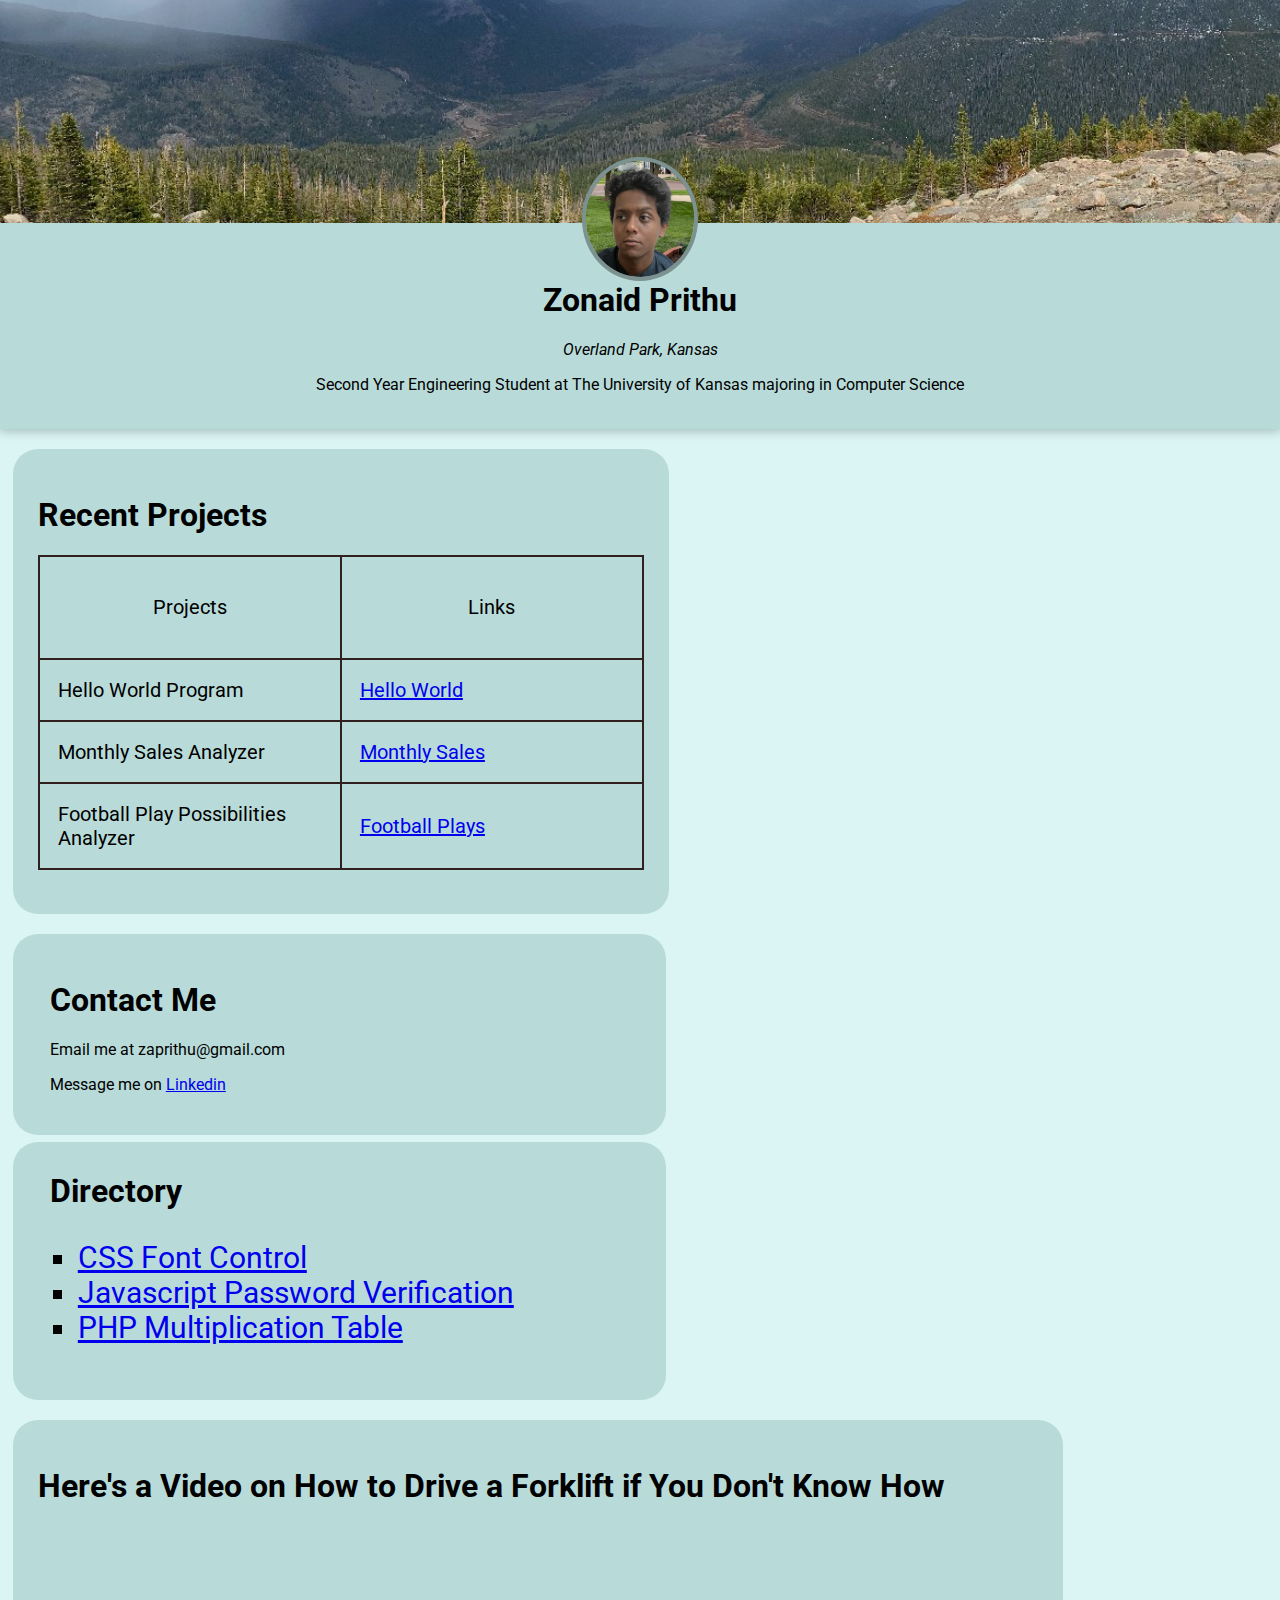
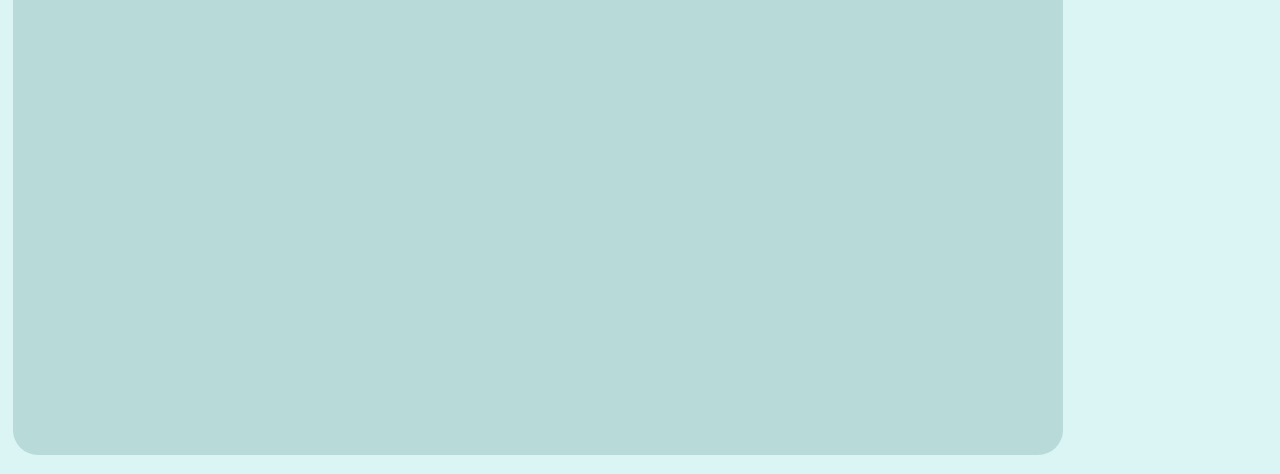
<file: lab6/public_html/index.html>
<!DOCTYPE html>
<html>
  <head>
    <meta charset="utf-8">
    <meta name="viewport" content="width=device-width">
    <title>Homepage</title>
    <link href="style.css" rel="stylesheet" type="text/css" />
    <link rel="preconnect" href="https://fonts.googleapis.com">
    <link rel="preconnect" href="https://fonts.gstatic.com" crossorigin>
    <link href="https://fonts.googleapis.com/css2?family=Roboto:wght@300&display=swap" rel="stylesheet">
  </head>
  <body>
    <div class="aboutme">
        <img src="pictures/header_image.jpeg" class="headim" width="20%">
        <img src="pictures/pfp.jpg" class="dp">
        <div class="info">
            <h1 class="name">Zonaid Prithu</h1>
            <i>Overland Park, Kansas</i>
            <p>Second Year Engineering Student at The University of Kansas majoring in Computer Science</p>
            <br>
        </div>
    </div>
    <div class="projects">
      <h1>Recent Projects</h1>
      <table class="projtbl">
        <tr class="titlerow">
          <td><p style="font-size: 50;">Projects</p></td>
          <td><p style="font-size: 50;">Links</p></td>
        </tr>
        <tr>
          <td>Hello World Program</td>
          <td><a href="https://github.com/zaprithu/EECS-348---Zonaid-Prithu/tree/main/lab2">Hello World</a></td>
        </tr>
        <tr>
          <td>Monthly Sales Analyzer</td>
          <td><a href="https://github.com/zaprithu/EECS-348---Zonaid-Prithu/tree/main/lab5/problem1">Monthly Sales</a></td>
        </tr>
        <tr>
          <td>Football Play Possibilities Analyzer</td>
          <td><a href="https://github.com/zaprithu/EECS-348---Zonaid-Prithu/tree/main/lab5/problem2">Football Plays</a></td>
        </tr>
      </table>
      <br>
    </div>
    <div class="col2">
      <div class="contactinfo">
          <h1 style="margin-left: 2%"> Contact Me</h1>
          <p style="margin-left: 2%">Email me at zaprithu@gmail.com</p>
          <p style="margin-left: 2%">Message me on <a href="https://www.linkedin.com/in/zonaidprithu/">Linkedin</a></p>
      </div>

      <div class="directory" style="margin-bottom: 10px">
        <h1 style="margin-top: 5px; margin-left: 2%"> Directory </h1>
        <ul style="list-style:square;">
          <li><a href="cssfontcontrol/cssfontcontrol.html">CSS Font Control</a></li>
          <li><a href="jspassverification/jspassverification.html">Javascript Password Verification</a></li>
          <li><a href="phpmtable/phpmtable.html">PHP Multiplication Table</a></li>
        </ul>
      </div>
   </div>
   <div class="vid">
    <h1>Here's a Video on How to Drive a Forklift if You Don't Know How</h1>
    <iframe width="1000" height="500" src="https://www.youtube.com/embed/bM7Y2vkD5ow?si=cVfIQ71Lf1SKnU2Z" title="YouTube video player" frameborder="0" allow="accelerometer; autoplay; clipboard-write; encrypted-media; gyroscope; picture-in-picture; web-share" allowfullscreen></iframe>
   </div>
   <br>
   <br>
</body>
</html>
</file>
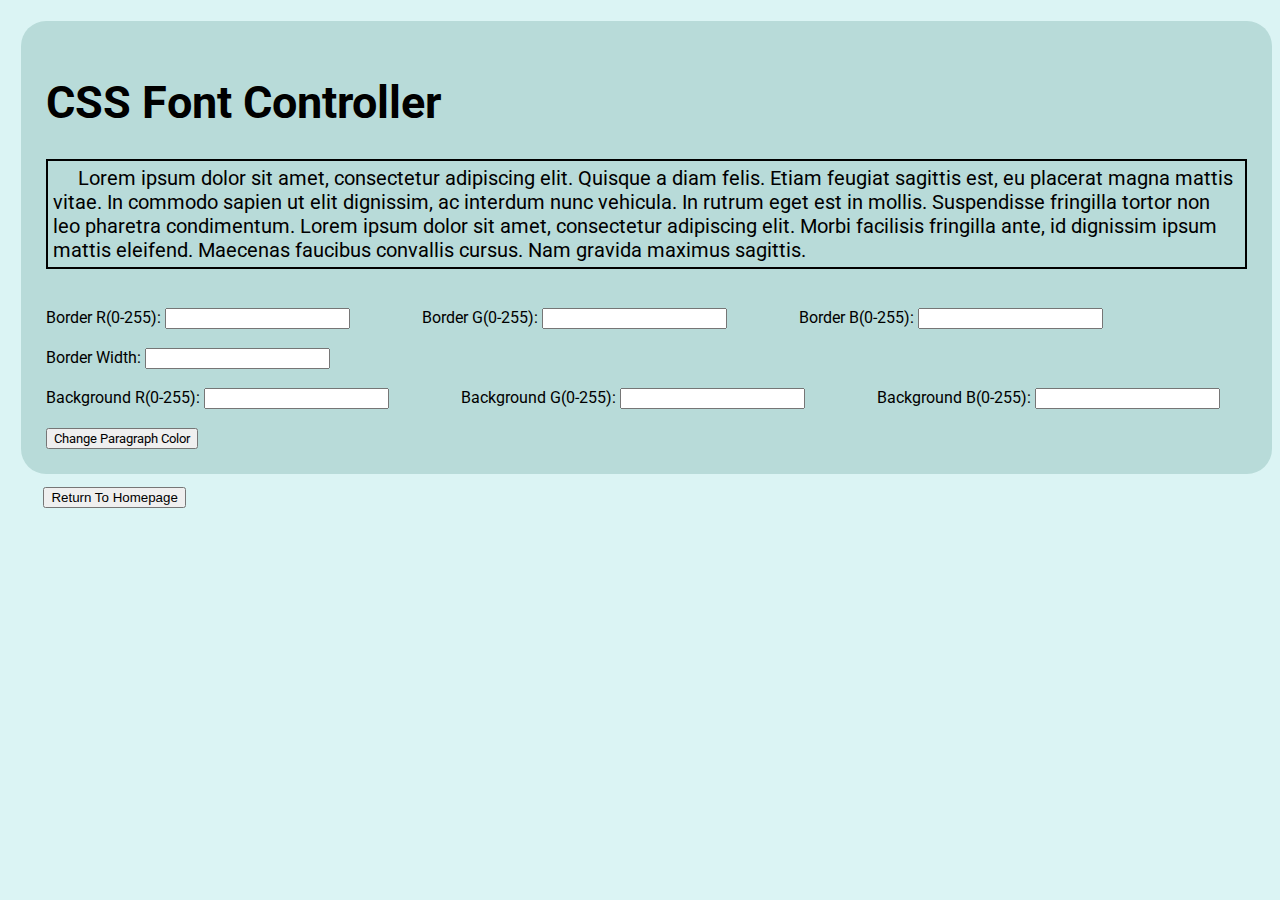
<file: lab6/public_html/cssfontcontrol/cssfontcontrol.html>
<!DOCTYPE html>
<html>
    <head>
        <meta charset="utf-8">
        <meta name="viewport" content="width=device-width">
        <title>CSS Font Controller</title>
        <link href="style.css" rel="stylesheet" type="text/css" />
        <link rel="stylesheet" type="text/css" href="function.js">
        <link rel="preconnect" href="https://fonts.googleapis.com">
        <link rel="preconnect" href="https://fonts.gstatic.com" crossorigin>
        <link href="https://fonts.googleapis.com/css2?family=Roboto:wght@300&display=swap" rel="stylesheet">
    </head>
    <body>
        <div class="dummypara">
            <h1 style="font-size: 45px;">CSS Font Controller</h1>
            <p style="font-size: 20px; border-width: 2px; border-style: solid; padding: 5px;" id="para">
                &emsp; Lorem ipsum dolor sit amet, consectetur adipiscing elit. Quisque a diam felis. Etiam feugiat sagittis est, eu placerat magna mattis vitae. In commodo sapien ut elit dignissim, ac interdum nunc vehicula. In rutrum eget est in mollis. Suspendisse fringilla tortor non leo pharetra condimentum. Lorem ipsum dolor sit amet, consectetur adipiscing elit. Morbi facilisis fringilla ante, id dignissim ipsum mattis eleifend. Maecenas faucibus convallis cursus. Nam gravida maximus sagittis.
            </p>
            <br>
            <script type="text/javascript" src="function.js"></script>
            Border R(0-255): <input type="text" id="border_R" value="">
            &emsp;&emsp;&emsp;&emsp;
            Border G(0-255): <input type="text" id="border_G" value="">
            &emsp;&emsp;&emsp;&emsp;
            Border B(0-255): <input type="text" id="border_B" value="">
            <br><br>
            Border Width: <input type="text" id="b_width" value="">
            <br><br>
            Background R(0-255): <input type="text" id="bg_R" value="">
            &emsp;&emsp;&emsp;&emsp;
            Background G(0-255): <input type="text" id="bg_G" value="">
            &emsp;&emsp;&emsp;&emsp;
            Background B(0-255): <input type="text" id="bg_B" value="">
            <br><br>
            <button onclick="color_changer()" style="font-family: 'Roboto', sans-serif;">Change Paragraph Color</button>
            <br>
        </div>

        <a href='../index.html'><button class="return">Return To Homepage</button></a>
    </body>
</html>
</file>
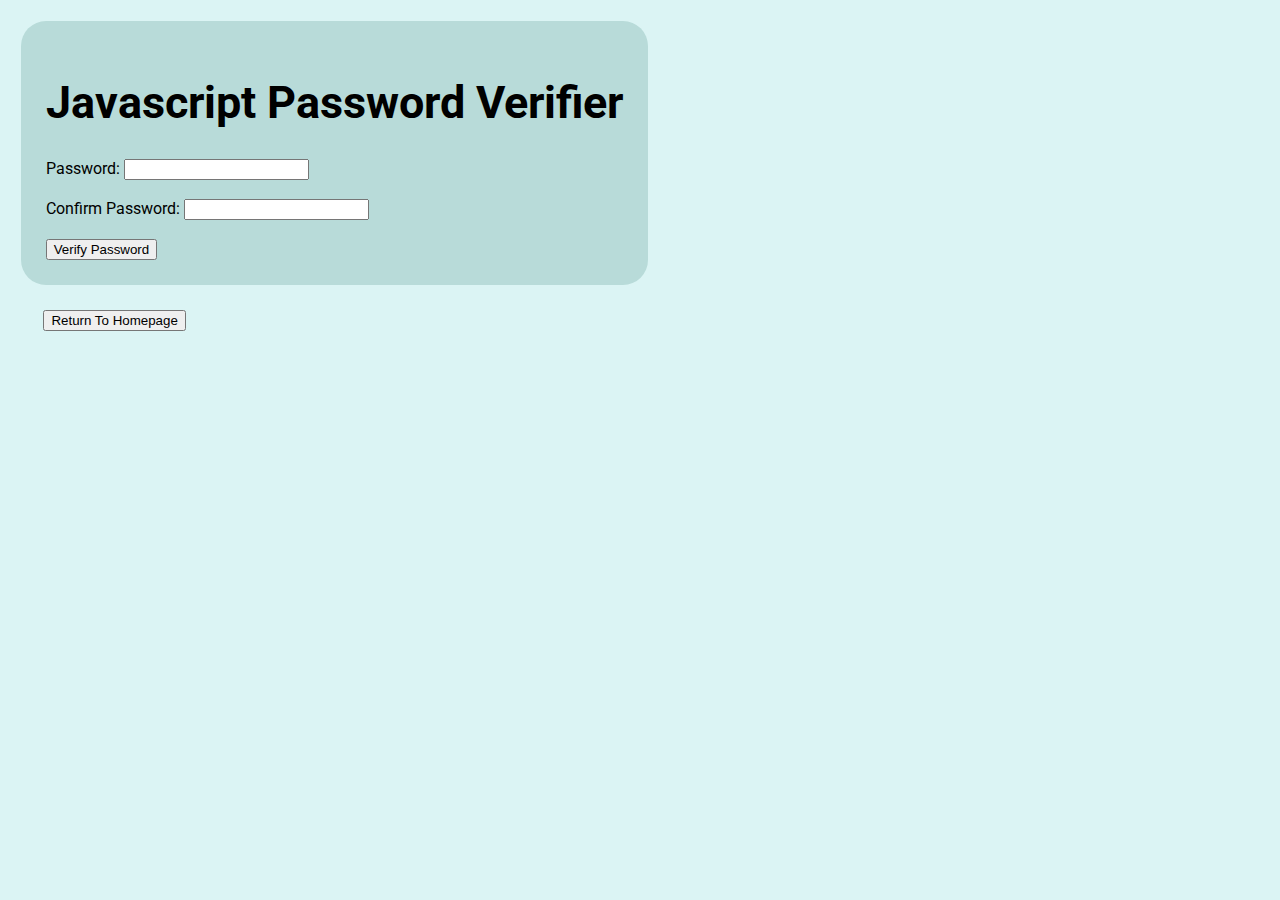
<file: lab6/public_html/jspassverification/jspassverification.html>
<!DOCTYPE html>
<html>
    <head>
        <meta charset="utf-8">
        <meta name="viewport" content="width=device-width">
        <title>JS Password Verifier</title>
        <link href="style.css" rel="stylesheet" type="text/css" />
        <link rel="stylesheet" type="text/css" href="function.js">
        <link rel="preconnect" href="https://fonts.googleapis.com">
        <link rel="preconnect" href="https://fonts.gstatic.com" crossorigin>
        <link href="https://fonts.googleapis.com/css2?family=Roboto:wght@300&display=swap" rel="stylesheet">
    </head>
    <body>
        <div class="pverifier">
            <h1 style="font-size: 45px;">Javascript Password Verifier</h1>
            <form id="passwordForm">
                <label for="password">Password:</label>
                <input type="password" id="password" required><br><br>
                <label for="confirmPassword">Confirm Password:</label>
                <input type="password" id="confirmPassword" required><br><br>
                <button type="button" id="verify">Verify Password</button>
            </form>
              <script src="function.js"></script>
        </div>
        <div class="endrow">  </div>
        <a href='../index.html'><button class="return">Return To Homepage</button></a>
    </body>
</html>
</file>
<file: lab6/public_html/style.css>
body{
    font-family: 'Roboto', sans-serif;
    background-color:#c9eeeea9;
  }
  hr{
    border:3pt dashed brown;
  }
  html, body
  {
    margin: 0;
    padding: 0;
  }
  .headim{
    object-fit: cover;
    margin-top: -6%;
    width:100%;
    height:300px;
  }
  .projects{
    float:inline-start;
    width: fit-content;
    margin-top: 20px;
    margin-left: 1%;
    padding: 25px;
    background-color:#b8dbd9;
    border-radius: 25px;
  }
  .titlerow{
    text-align: center;
  }
  td{
    width: 300px;
  }
  .directory{
    margin-top: 7px;
    height: -1%;
    padding: 25px;
  }
  .projtbl,.titlerow,td,tr{
    color:black;
    border:2pt solid rgb(49, 32, 32);
    font-family: 'Roboto', sans-serif;
    font-size: 30px;
    padding:3%;
    border-collapse:collapse;
  }
  .col2{
    float:left;
    width: 51%;
    margin-top: 20px;
    margin-left: 1%;
    margin-right: 1%;
    height: fit-content;
  }
  .contactinfo,.directory{
    padding: 25px;
    background-color:#b8dbd9;
    border-radius: 25px;
  }
  .dp{
    border: 3pt solid #7c9291;
    z-index: 1;
    display : block;
    position:relative;
    margin-top: -5.5%;
    margin-left: auto;
    margin-right: auto;
    border-radius: 50%;
    width: 8.5%;
  }
  .aboutme{
    display:block;
    width: 100%;
    height: fit-content;
    margin:0;
    box-shadow: 0 1px 10px 1px #a1b9b9;
    background-color:#b8dbd9;
    overflow: visible;
    object-fit: contain;
  }
  .name{
    font-weight: 2000;
    margin-top: auto;
    text-align: center;
  }
  .info{
    font-family: 'Roboto', sans-serif;
    text-align: center;
  }
  .vid{
    margin-top: 10px;
    margin-left: 1%;
    display: inline-block;
    padding: 25px;
    background-color:#b8dbd9;
    border-radius: 25px;
  }
  .Title{
    border:3pt solid lightgrey;
    display: block;
    position:absolute;
    width:50%;
    background-color: honeydew ;
  }
  ul{
    font-family: 'Roboto', sans-serif;
    font-size: 30px;
    color:black;
    list-style-type:none;
  }
  table,tr,td{
    color:black;
    border:2pt solid rgb(49, 32, 32);
    font-family: 'Roboto', sans-serif;
    font-size: 20px;
    padding:3%;
    border-collapse:collapse;
  }
</file>
<file: lab6/public_html/cssfontcontrol/style.css>
body{
    font-family: 'Roboto', sans-serif;
    background-color:#c9eeeea9;
}
.dummypara{
    float:inline-start;
    width: fit-content;
    margin-top: 1%;
    margin-left: 1%;
    padding: 25px;
    background-color:#b8dbd9;
    border-radius: 25px;
}
.return{
    margin-top: 1%;
    margin-left: 2.8%;
}
</file>
<file: lab6/public_html/jspassverification/style.css>
body{
    font-family: 'Roboto', sans-serif;
    background-color:#c9eeeea9;
}
.pverifier{
    float:inline-start;
    width: fit-content;
    margin-top: 1%;
    margin-left: 1%;
    padding: 25px;
    background-color:#b8dbd9;
    border-radius: 25px;
}
.endrow{
    float:inline-end;
    margin-top: 1%;
    width: 100%;
}
.return{
    float: inline-start;
    display: block;
    margin-top: 1%;
    margin-left: 2.8%;
}
</file>
